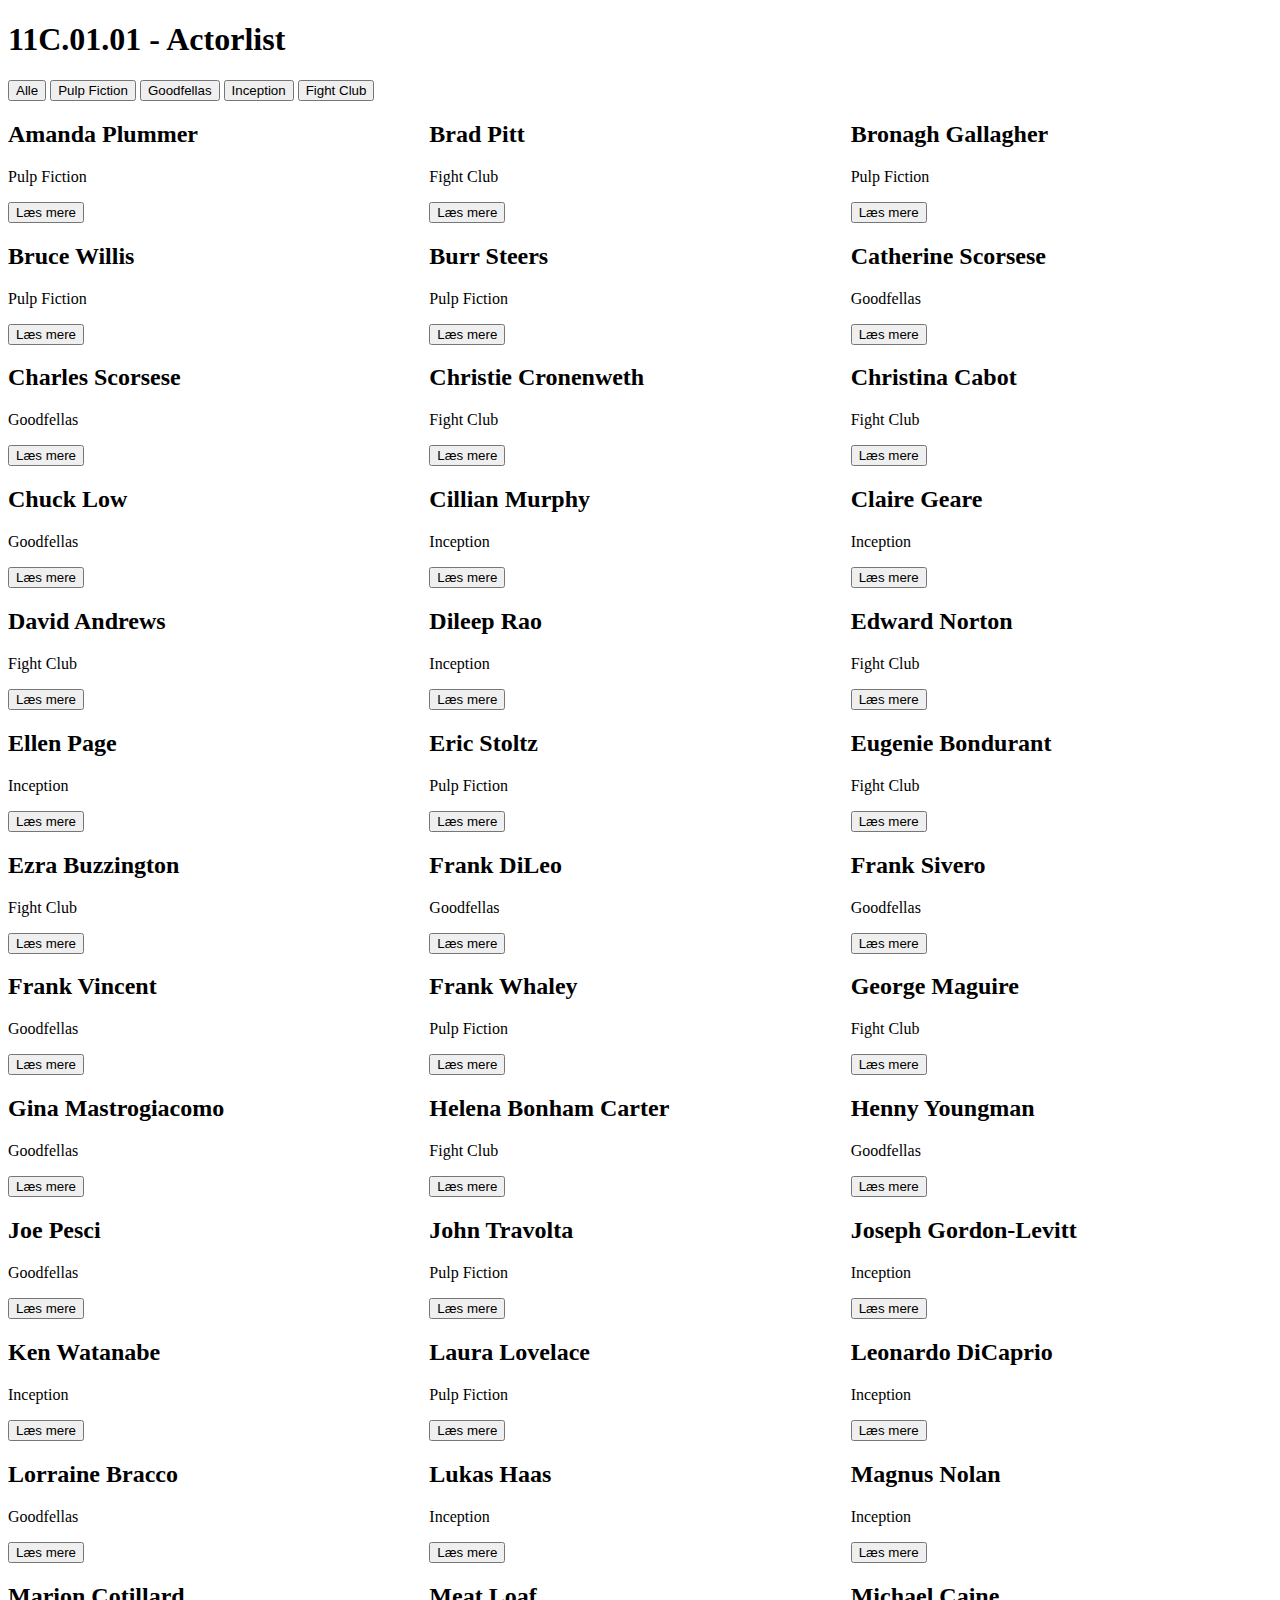
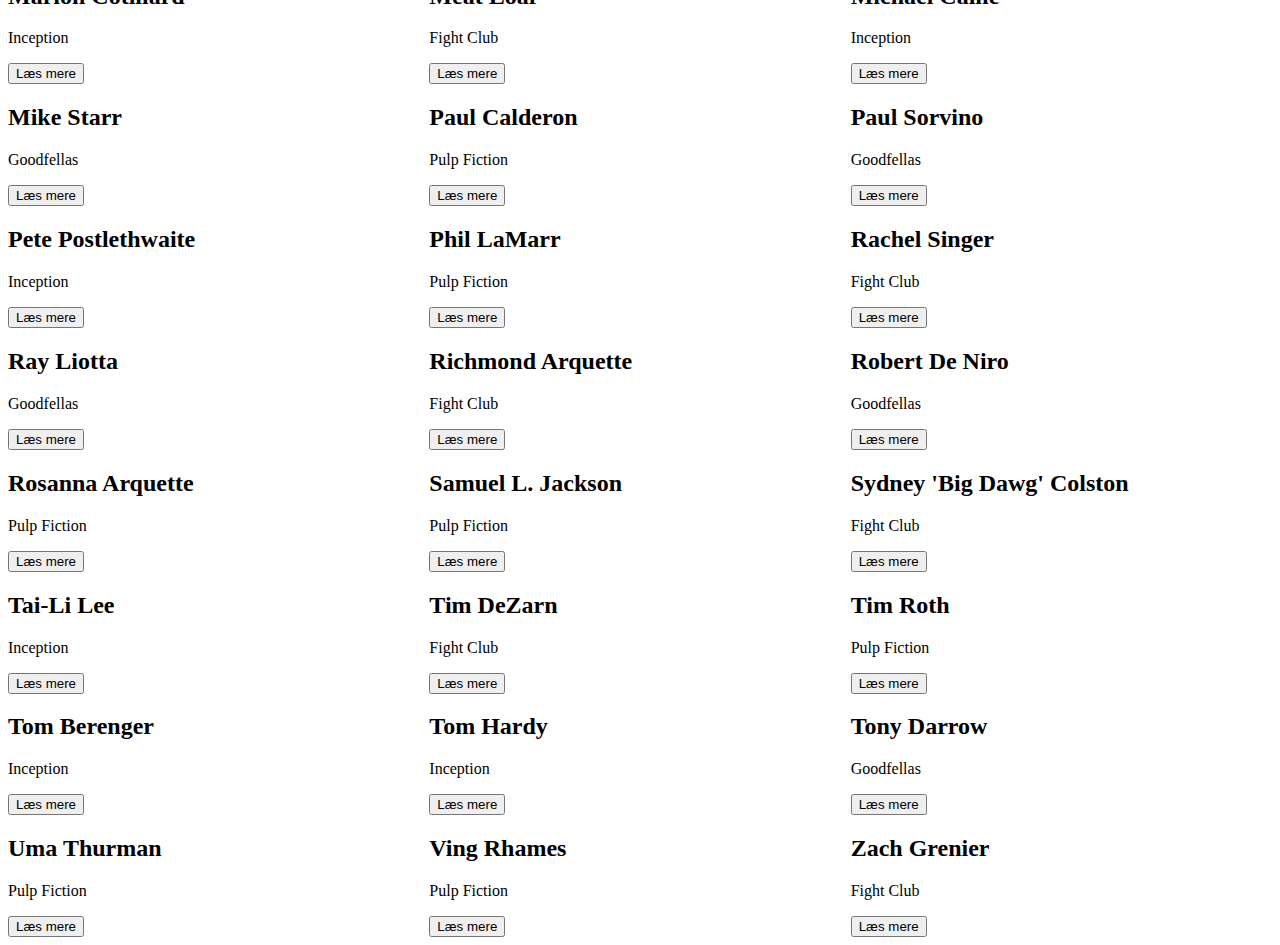
<file: 11C.01.01 Actorlist/index.html>
<!DOCTYPE html>
<html lang="en">
  <head>
    <meta charset="UTF-8" />
    <meta http-equiv="X-UA-Compatible" content="IE=edge" />
    <meta name="viewport" content="width=device-width, initial-scale=1.0" />
    <title>Document</title>
    <link rel="stylesheet" href="style.css" />
  </head>

  <body>
    <h1>11C.01.01 - Actorlist</h1>
    <article class="buttons">
      <nav>
        <button data-kategori="alle" class="valgt">Alle</button>
        <button data-kategori="Pulp Fiction">Pulp Fiction</button>
        <button data-kategori="Goodfellas">Goodfellas</button>
        <button data-kategori="Inception">Inception</button>
        <button data-kategori="Fight Club">Fight Club</button>
      </nav>
    </article>

    <template>
      <article id="liste">
        <h2 class="name"></h2>
        <p class="movie"></p>
        <button class="læs-mere-knap">Læs mere</button>
      </article>
    </template>

    <section class="elementcontainer"></section>

    <section id="popup">
      <button>X</button>
      <article>
        <h2 class="name"></h2>
        <p class="movie"></p>
      </article>
    </section>

    <script src="script.js"></script>
  </body>
</html>
</file>
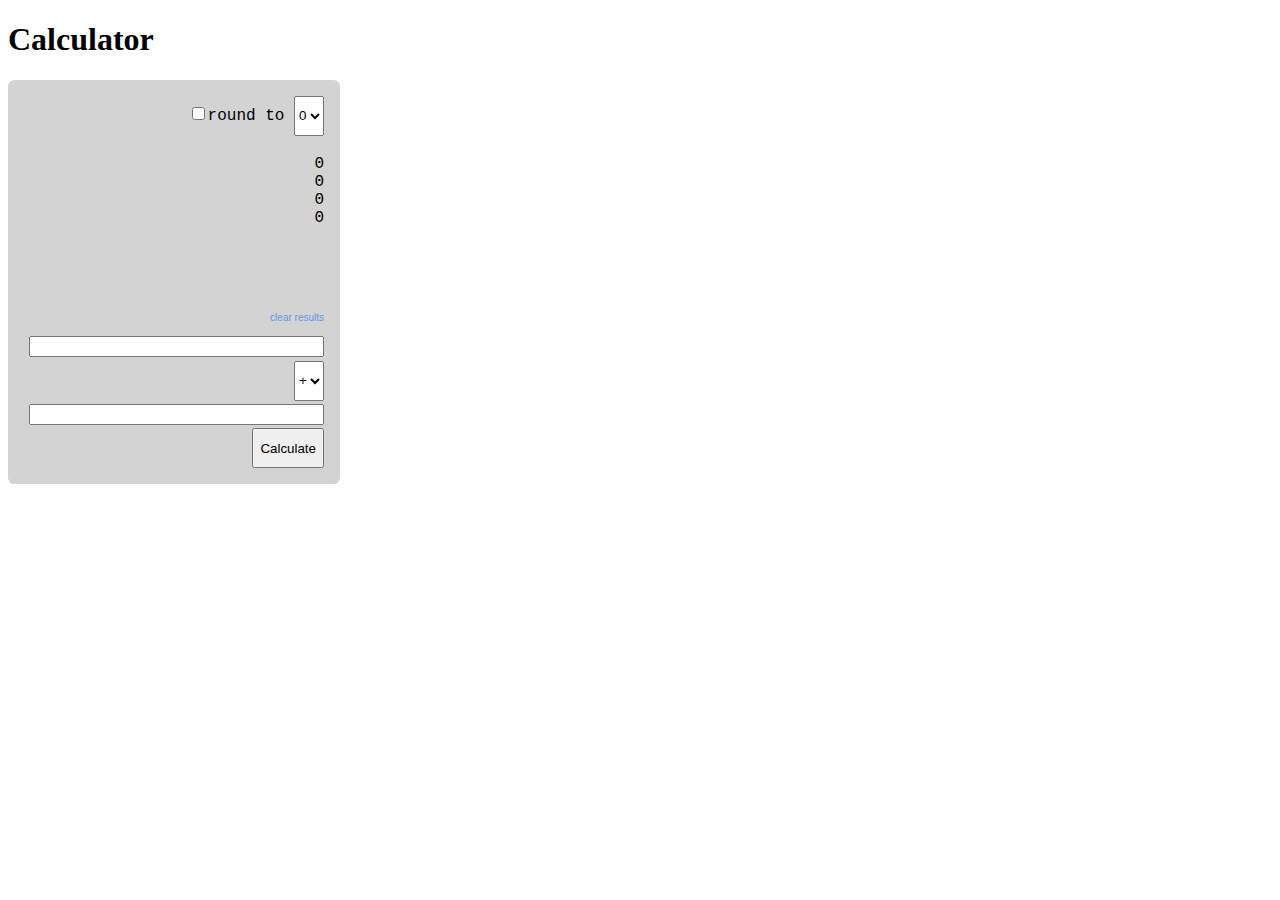
<file: 11C.01.03 Worlds worst calculator /index.html>
<!DOCTYPE html>
<html lang="en">
  <head>
    <meta charset="UTF-8" />
    <meta name="viewport" content="width=device-width, initial-scale=1.0" />
    <link rel="stylesheet" href="style.css" />
    <title>World's Worst Calculator</title>
  </head>
  <body>
    <h1>Calculator</h1>

    <div id="interface">
      <div id="rounding">
        <label><input type="checkbox" id="doround" />round to</label>
        <select id="decimals">
          <option value="0">0</option>
          <option value="1">1</option>
          <option value="2">2</option>
          <option value="3">3</option>
          <option value="4">4</option>
          <option value="5">5</option>
          <option value="6">6</option>
          <option value="7">7</option>
          <option value="8">8</option>
        </select>
      </div>
      <ul id="results">
        <li>0</li>
        <li>0</li>
        <li>0</li>
        <li>0</li>
      </ul>
      <p id="clear">clear results</p>

      <input type="text" name="firstnumber" id="firstnumber" />
      <select name="operator" id="operator">
        <option value="add">+</option>
        <option value="sub">-</option>
        <option value="mul">*</option>
        <option value="div">/</option>
      </select>
      <input type="text" name="secondnumber" id="secondnumber" />
      <button id="calculate">Calculate</button>
    </div>

    <script src="script1.js"></script>
  </body>
</html>
</file>
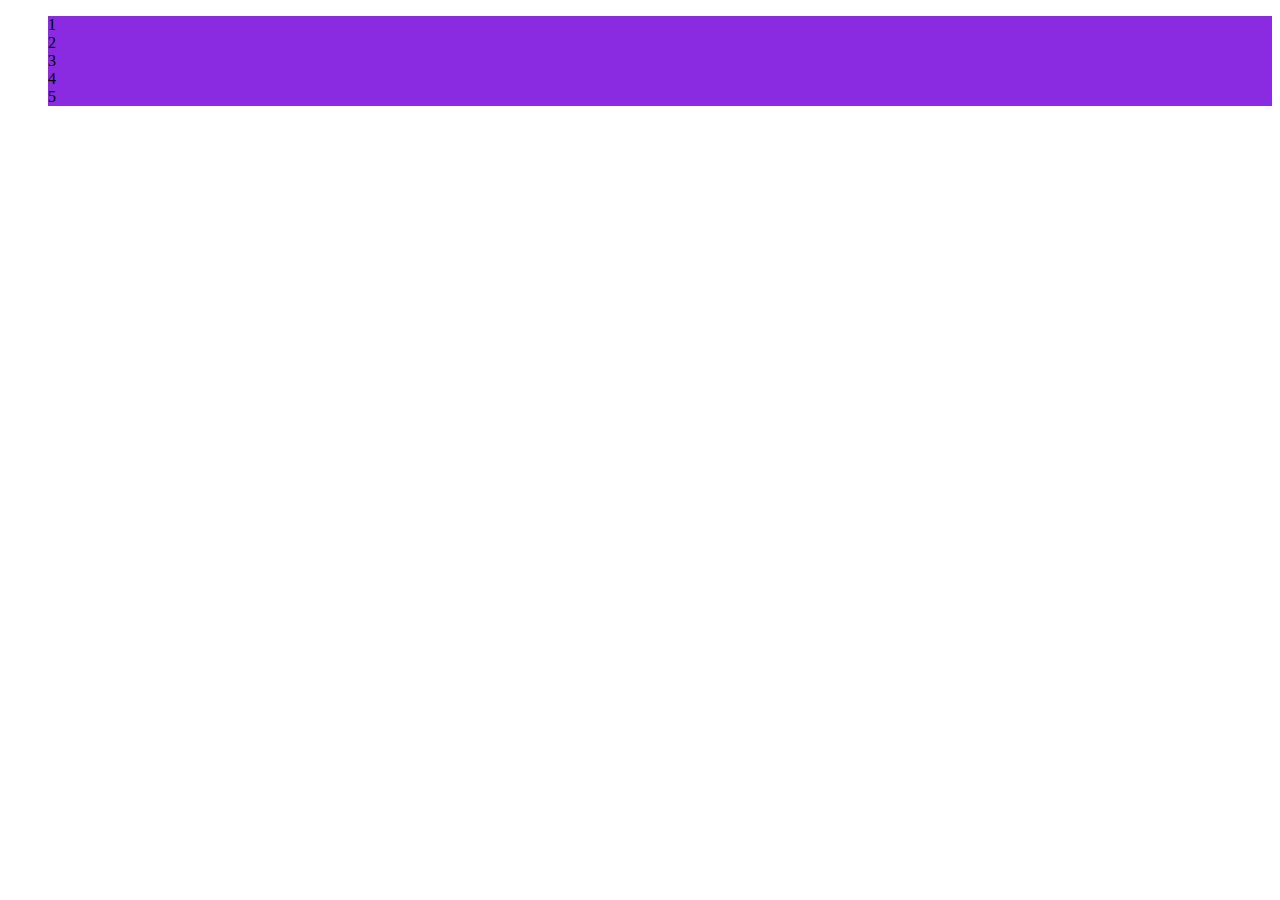
<file: 11C.02.04 Bar chart/index.html>
<!DOCTYPE html>
<html lang="en">
  <head>
    <meta charset="UTF-8" />
    <meta http-equiv="X-UA-Compatible" content="IE=edge" />
    <meta name="viewport" content="width=device-width, initial-scale=1.0" />
    <title>Document</title>
    <link rel="stylesheet" href="style.css" />
  </head>
  <body>
    <div id="bar-chart">
      <ul class="bars">
       <div>1</div>
       <div>2</div>
       <div>3</div>
       <div>4</div>
       <div>5</div>
    </div>
    <script src="script.js"></script>
  </body>
</html>
</file>
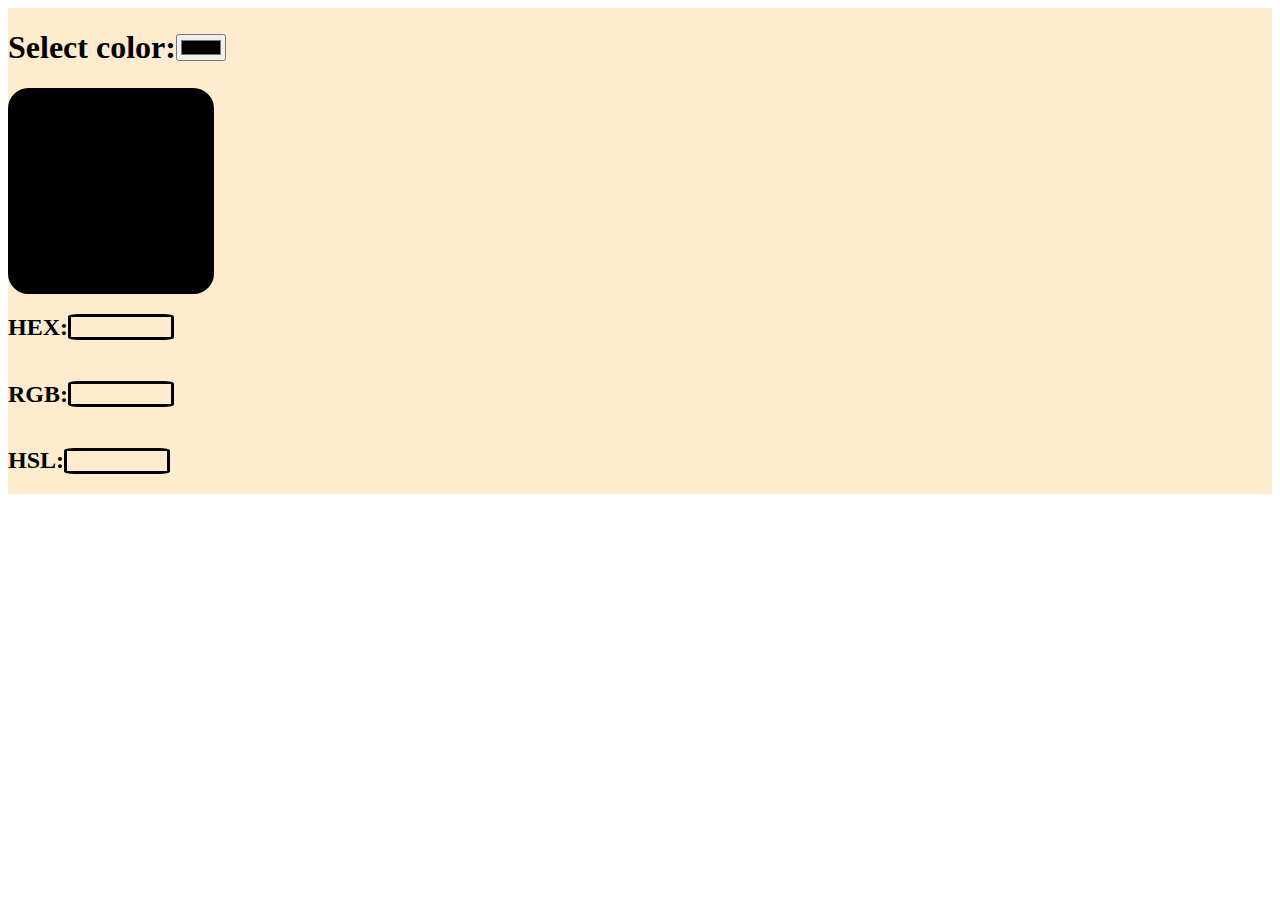
<file: 11C.03.01 Color Selector/index.html>
<!DOCTYPE html>
<html lang="en">
  <head>
    <meta charset="UTF-8" />
    <meta http-equiv="X-UA-Compatible" content="IE=edge" />
    <meta name="viewport" content="width=device-width, initial-scale=1.0" />
    <title>Color converter</title>
    <link rel="stylesheet" href="style.css" />
  </head>
  <body>
    <section class="colorDisplay">
      <div class="colorSelect">
        <h1>Select color:</h1>
        <input type="color" id="colorValue" />
      </div>
      <div class="colorBox"></div>
      <div class="colorCodes">
        <h2>HEX:</h2>
        <div class="hexCode"></div>
      </div>
      <div class="colorCodes">
        <h2>RGB:</h2>
        <div class="rgbCode"></div>
      </div>
      <div class="colorCodes">
        <h2>HSL:</h2>
        <div class="hslCode"></div>
      </div>
    </section>
    <section class="colorWheel"></section>

    <script src="script.js"></script>
  </body>
</html>
</file>
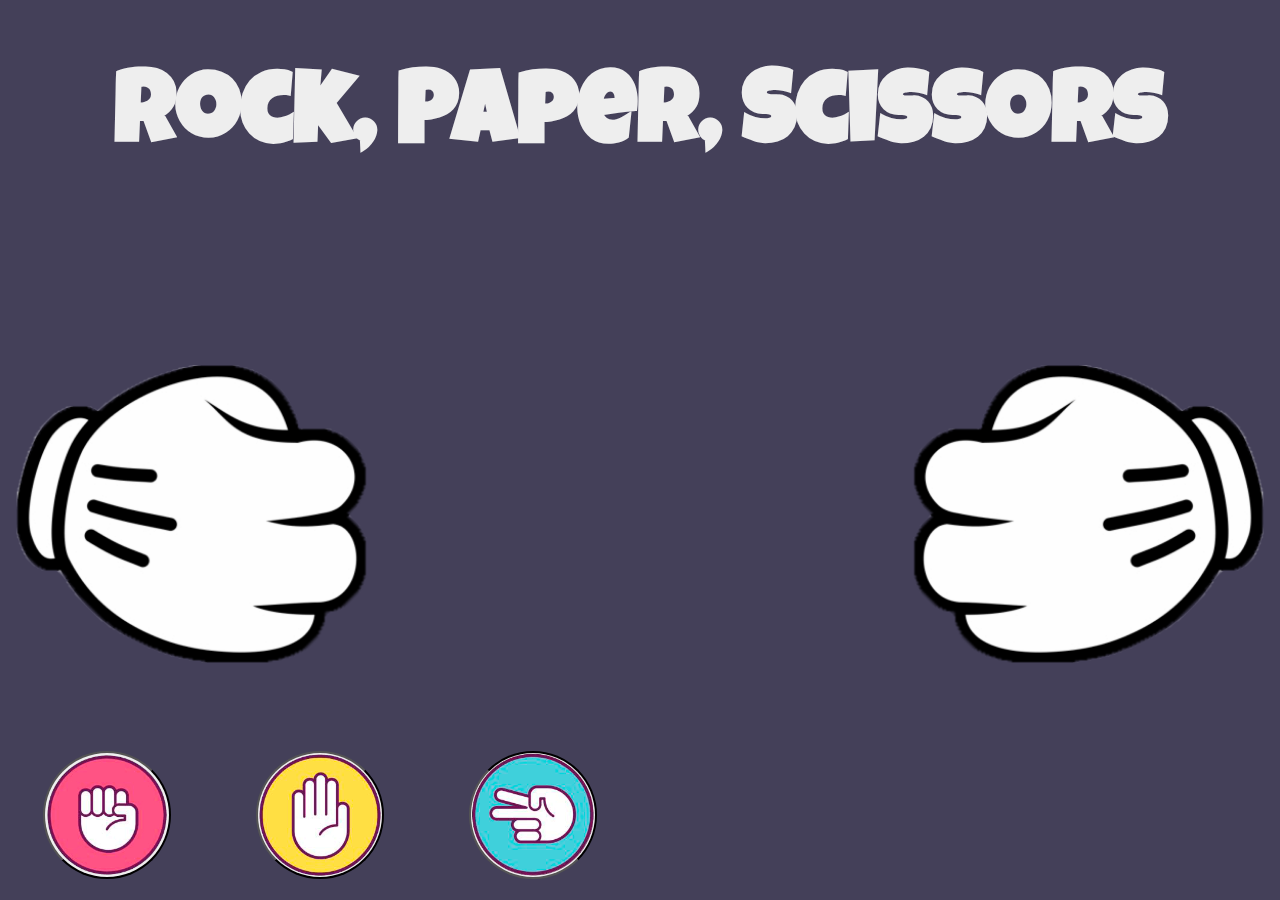
<file: 11C.01.02 The game/rockpaperscissors/index.html>
<!DOCTYPE html>
<html lang="en">
  <head>
    <meta charset="UTF-8" />
    <meta name="viewport" content="width=device-width, initial-scale=1.0" />
    <meta http-equiv="X-UA-Compatible" content="ie=edge" />
    <title>Rock, Paper, Scissors</title>
    <link
      href="https://fonts.googleapis.com/css?family=Luckiest+Guy&display=swap"
      rel="stylesheet"
    />
    <link rel="stylesheet" href="styles.css" />
  </head>
  <body>
    <h1>Rock, Paper, Scissors</h1>

    <div id="gamefield">
      <div id="player1" class="player"></div>
      <div id="player2" class="player"></div>

      <div id="texts">
        <div id="lose" class="hidden"><h1>You lose</h1></div>
        <div id="win" class="hidden"><h1>You win</h1></div>
        <div id="draw" class="hidden"><h1>It's a draw</h1></div>
      </div>
    </div>

    <div id="buttons">
      <button class="rock"></button>
      <button class="paper"></button>
      <button class="scissors"></button>
    </div>
    <script src="script.js"></script>
  </body>
</html>
</file>
<file: 11C.01.01 Actorlist/style.css>
.elementcontainer {
  display: grid;
  grid-template-columns: repeat(auto-fill, minmax(400px, 1fr));
}

#popup {
  display: none;
  position: fixed;
  top: 80px;
  left: 150px;
  width: 30vw;
  height: 30vh;
  background-color: red;
  overflow: scroll;
}

/*********** NAV START *********/

header nav a:link {
  color: #2671b2;
}

header nav a:visited {
  color: #2671b2;
}

header nav a:hover {
  color: #f19101;
}

header nav a:active {
  color: #2671b2;
}

header {
  position: fixed;
  width: 100%;
}

header nav {
  display: flex;
  flex-wrap: wrap;
  text-align: left;
  flex-direction: column;
}
</file>
<file: 11C.01.03 Worlds worst calculator /style.css>
#interface {
  background-color: lightgray;
  border-radius: .4em;
  width: 300px;
  font-family: 'Courier New', Courier, monospace;
  padding: 1em;
  display: flex;
  flex-direction: column;
  align-items: flex-end;
  gap: .2em;
}

#results {
  list-style: none;
  padding: 0;
  text-align: right;
  height: 8em;
  max-height: 8em;
  overflow-y: scroll;
}

#clear {
  font-family: Arial, Helvetica, sans-serif;
  font-size: 10px;
  color: cornflowerblue;
}

#clear:hover {
  cursor: pointer;
  text-decoration: underline;
}

input[type=text] {
  width: calc(100% - 1em);
  text-align: right;
}

select,button {
  height: 3em;
}
</file>
<file: 11C.02.04 Bar chart/style.css>
.bars div {
  margin: 0;
  padding: 0;
  height: 100%;
  background-color: blueviolet;
}
</file>
<file: 11C.03.01 Color Selector/style.css>
.colorBox {
  border: solid;
  height: 200px;
  width: 200px;
  background-color: black;
  border-radius: 10%;
}

.colorSelect,
.colorCodes {
  display: flex;
  align-items: center;
}

.hexCode,
.rgbCode,
.hslCode {
  border-radius: 10%;
  border: solid;
  height: 20px;
  width: 100px;
}

.colorDisplay {
  background-color: blanchedalmond;
}
</file>
<file: 11C.01.02 The game/rockpaperscissors/styles.css>
body {
  margin: 0;
  background-color: #444059;
  font-family: "Luckiest Guy", cursive;
  color: #eee;
}

h1 {
  text-align: center;
  font-size: 8vw;
}

#gamefield {
  position: relative;
  overflow: hidden;
  display: flex;
  justify-content: space-between;
}

#player1 {
  --rot: 1;
}

#player2 {
  --rot: -1;
}

.player {
  transform: scale(var(--rot), 1);
  width: 40vw;
  height: 40vw;
  background-size: 100%;
  background-image: url(hand_rock.png);
}

.player.rock {
  background-image: url(hand_rock.png);
}

.player.paper {
  background-image: url(hand_paper.png);
}

.player.scissors {
  background-image: url(hand_scissors.png);
}

.player.shake {
  background-image: url(hand_rock.png);
  transform-origin: left center;
  animation: shake 1.8s ease-in 1 forwards;
}

@keyframes shake {
  0% {
    transform: scale(var(--rot), 1) translateX(calc((var(--rot) - 1) * 50%))
      rotate(0deg);
  }
  16% {
    transform: scale(var(--rot), 1) translateX(calc((var(--rot) - 1) * 50%))
      rotate(-40deg);
  }
  24% {
    transform: scale(var(--rot), 1) translateX(calc((var(--rot) - 1) * 50%))
      rotate(5deg);
  }
  32% {
    transform: scale(var(--rot), 1) translateX(calc((var(--rot) - 1) * 50%))
      rotate(0deg);
  }
  48% {
    transform: scale(var(--rot), 1) translateX(calc((var(--rot) - 1) * 50%))
      rotate(-40deg);
  }
  56% {
    transform: scale(var(--rot), 1) translateX(calc((var(--rot) - 1) * 50%))
      rotate(5deg);
  }
  64% {
    transform: scale(var(--rot), 1) translateX(calc((var(--rot) - 1) * 50%))
      rotate(0deg);
  }
  80% {
    transform: scale(var(--rot), 1) translateX(calc((var(--rot) - 1) * 50%))
      rotate(-40deg);
  }
  96% {
    transform: scale(var(--rot), 1) translateX(calc((var(--rot) - 1) * 50%))
      rotate(5deg);
  }
  100% {
    transform: scale(var(--rot), 1) translateX(calc((var(--rot) - 1) * 50%))
      rotate(0deg);
  }
}

#texts {
  position: absolute;
  width: 100%;
  margin-top: 10vw;
  pointer-events: none;
}

#texts h1 {
  color: #ffde53;
  text-shadow: 4px 4px 1px red, -4px -4px 1px red, 4px -4px 1px red,
    -4px 4px 1px red;
}

.hidden {
  display: none;
}

#buttons {
  display: flex;
  justify-content: space-around;
  max-width: 50vw;
}

#buttons.disabled button {
  filter: grayscale(100%) brightness(0.75);
}

#buttons button {
  background-size: 100%;
  border-radius: 10vw;
  width: 10vw;
  height: 10vw;
  transition: filter 0.8s;
}

button.rock {
  background-image: url(button_rock.png);
}

button.paper {
  background-image: url(button_paper.png);
}

button.scissors {
  background-image: url(button_scissors.png);
  transform: rotate(-90deg);
}
</file>
